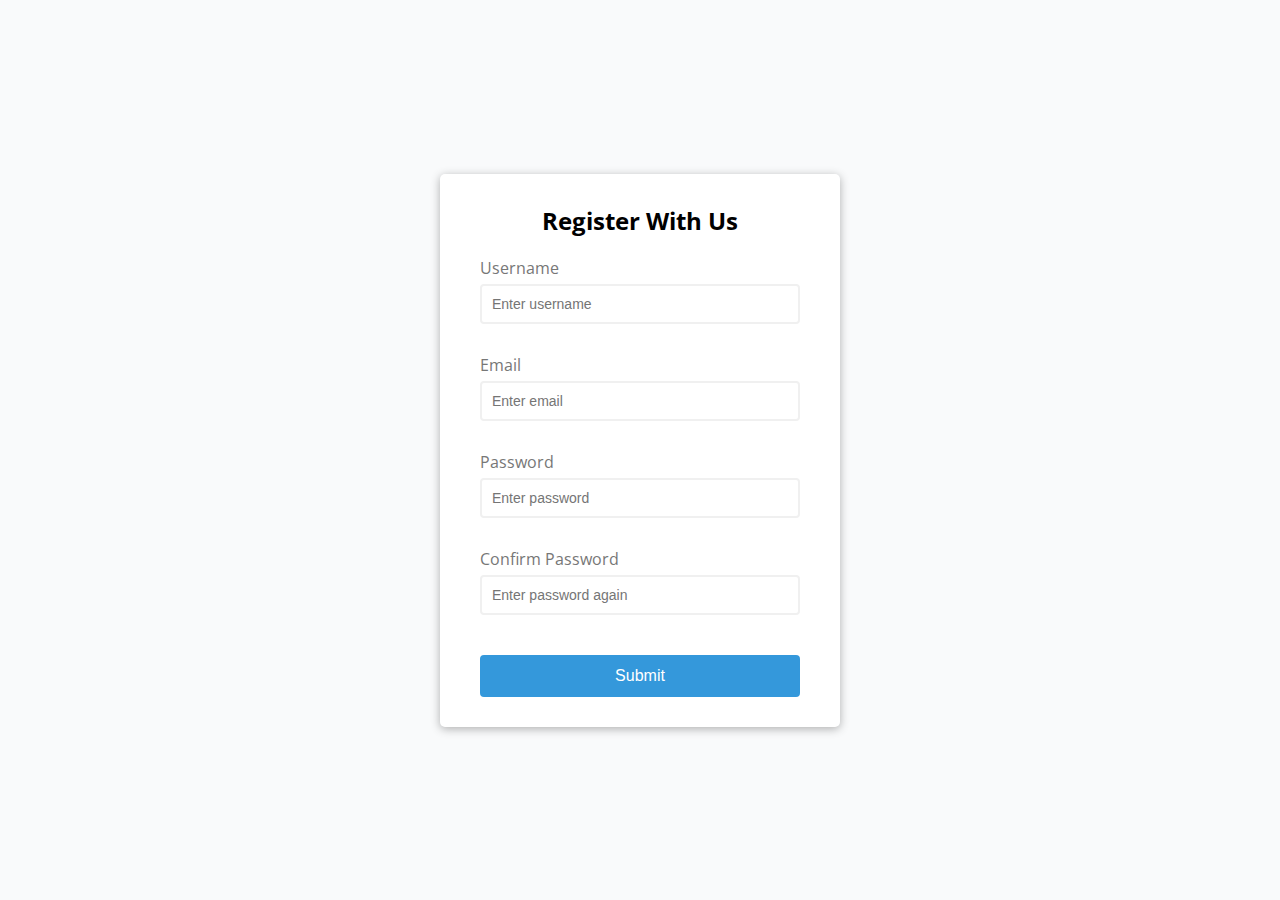
<file: 01-表单验证/Form Validator/index.html>
<!DOCTYPE html>
<html lang="en">
  <head>
    <meta charset="UTF-8" />
    <meta name="viewport" content="width=device-width, initial-scale=1.0" />
    <meta http-equiv="X-UA-Compatible" content="ie=edge" />
    <link rel="stylesheet" href="style.css" />
    <title>Form Validator</title>
  </head>
  <body>
    <div class="container">
      <form id="form" class="form">
        <h2>Register With Us</h2>
        <div class="form-control">
          <label for="username">Username</label>
          <input type="text" id="username" placeholder="Enter username" />
          <small>Error message</small>
        </div>
        <div class="form-control">
          <label for="email">Email</label>
          <input type="text" id="email" placeholder="Enter email" />
          <small>Error message</small>
        </div>
        <div class="form-control">
          <label for="password">Password</label>
          <input type="password" id="password" placeholder="Enter password" />
          <small>Error message</small>
        </div>
        <div class="form-control">
          <label for="password2">Confirm Password</label>
          <input
            type="password"
            id="password2"
            placeholder="Enter password again"
          />
          <small>Error message</small>
        </div>
        <button type="submit">Submit</button>
      </form>
    </div>

    <script src="script.js"></script>
  </body>
</html>
</file>
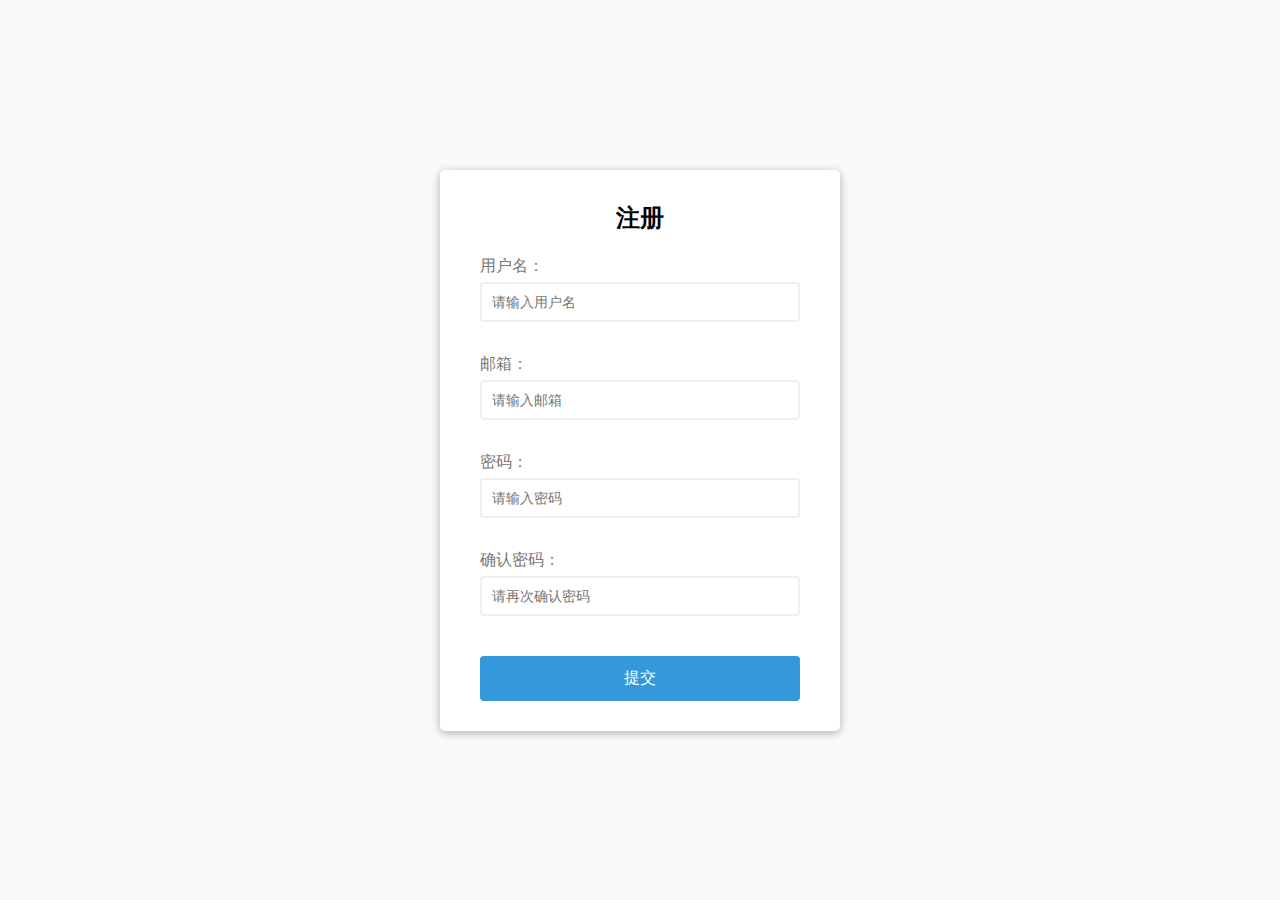
<file: 01-表单验证/me/index.html>
<!DOCTYPE html>
<html>
	<head>
		<meta charset="utf-8" />
		<meta name="viewport" content="width=device-width, initial-scale=1">
		<title></title>
		<link rel="stylesheet" type="text/css" href="./style.css" />

	</head>
	<body>
		<div class="container">
			<form id="form" class="form">
				<h2>注册</h2>
				<div class="form-control">
					<label for="username">用户名：</label>
					<input type="text" data-fieldname="用户名" id="username" placeholder="请输入用户名" />
					<small>Error message</small>
				</div>
				<div class="form-control">
					<label for="email">邮箱：</label>
					<input type="text" data-fieldname="邮箱" id="email" placeholder="请输入邮箱" />
					<small>Error message</small>
				</div>
				<div class="form-control">
					<label for="password">密码：</label>
					<input type="password" data-fieldname="密码" id="password" placeholder="请输入密码" />
					<small>Error message</small>
				</div>
				<div class="form-control">
					<label for="password2">确认密码：</label>
					<input type="password" data-fieldname="密码" id="password2" placeholder="请再次确认密码" />
					<small>Error message</small>
				</div>
				<button type="submit">提交</button>
			</form>

		</div>


		<script src="./script.js" type="text/javascript" charset="utf-8"></script>
	</body>
</html>
</file>
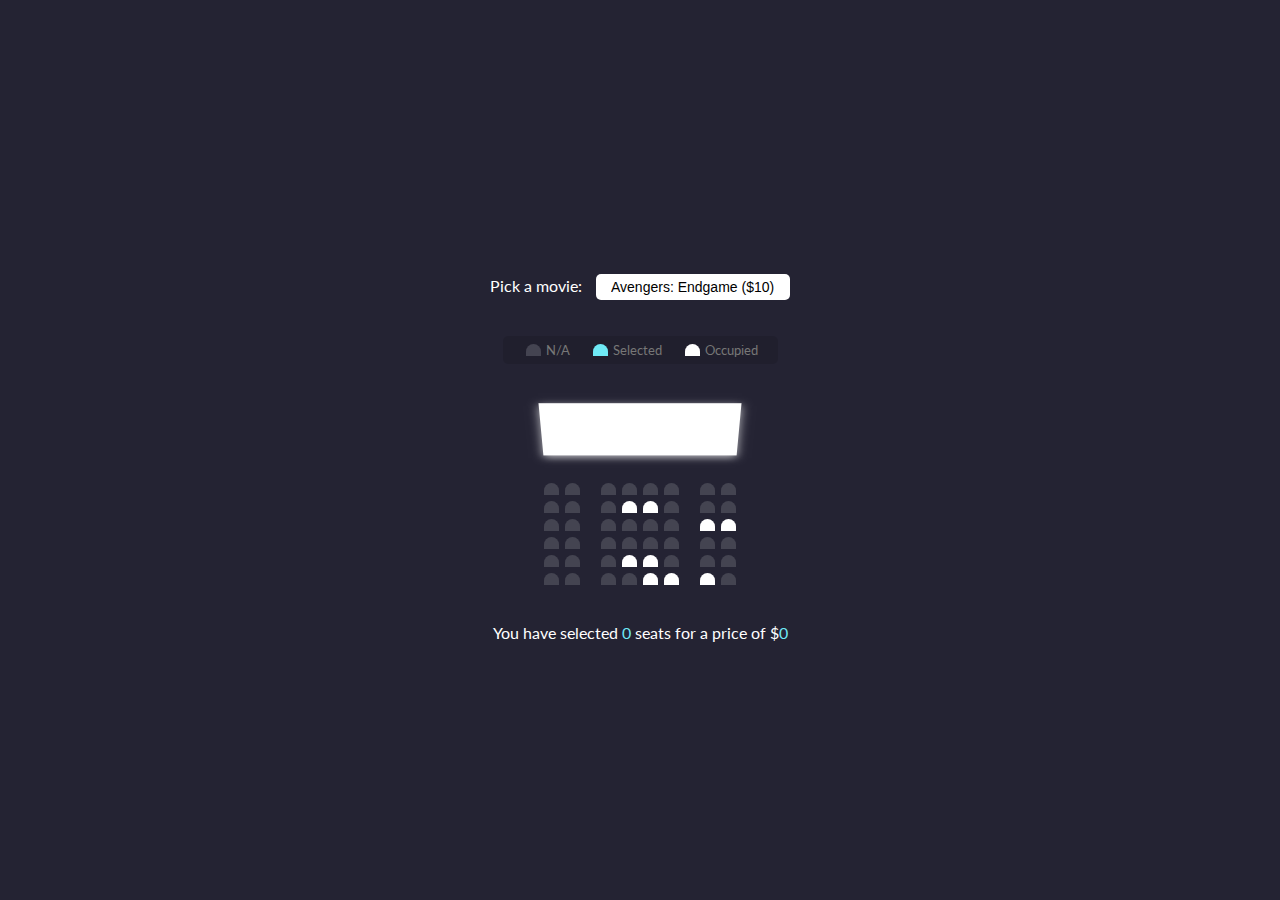
<file: 02-影院订票/me/index.html>
<!DOCTYPE html>
<html lang="en">
  <head>
    <meta charset="UTF-8" />
    <meta name="viewport" content="width=device-width, initial-scale=1.0" />
    <meta http-equiv="X-UA-Compatible" content="ie=edge" />
    <link rel="stylesheet" href="style.css" />
    <title>Movie Seat Booking</title>
  </head>
  <body>
    <div class="movie-container">
      <label>Pick a movie:</label>
      <select id="movie">
        <option value="10">Avengers: Endgame ($10)</option>
        <option value="12">Joker ($12)</option>
        <option value="8">Toy Story 4 ($8)</option>
        <option value="9">The Lion King ($9)</option>
      </select>
    </div>

    <ul class="showcase">
      <li>
        <div class="seat"></div>
        <small>N/A</small>
      </li>
      <li>
        <div class="seat selected"></div>
        <small>Selected</small>
      </li>
      <li>
        <div class="seat occupied"></div>
        <small>Occupied</small>
      </li>
    </ul>

    <div class="container">
      <div class="screen"></div>

      <div class="row">
        <div class="seat"></div>
        <div class="seat"></div>
        <div class="seat"></div>
        <div class="seat"></div>
        <div class="seat"></div>
        <div class="seat"></div>
        <div class="seat"></div>
        <div class="seat"></div>
      </div>
      <div class="row">
        <div class="seat"></div>
        <div class="seat"></div>
        <div class="seat"></div>
        <div class="seat occupied"></div>
        <div class="seat occupied"></div>
        <div class="seat"></div>
        <div class="seat"></div>
        <div class="seat"></div>
      </div>
      <div class="row">
        <div class="seat"></div>
        <div class="seat"></div>
        <div class="seat"></div>
        <div class="seat"></div>
        <div class="seat"></div>
        <div class="seat"></div>
        <div class="seat occupied"></div>
        <div class="seat occupied"></div>
      </div>
      <div class="row">
        <div class="seat"></div>
        <div class="seat"></div>
        <div class="seat"></div>
        <div class="seat"></div>
        <div class="seat"></div>
        <div class="seat"></div>
        <div class="seat"></div>
        <div class="seat"></div>
      </div>
      <div class="row">
        <div class="seat"></div>
        <div class="seat"></div>
        <div class="seat"></div>
        <div class="seat occupied"></div>
        <div class="seat occupied"></div>
        <div class="seat"></div>
        <div class="seat"></div>
        <div class="seat"></div>
      </div>
      <div class="row">
        <div class="seat"></div>
        <div class="seat"></div>
        <div class="seat"></div>
        <div class="seat"></div>
        <div class="seat occupied"></div>
        <div class="seat occupied"></div>
        <div class="seat occupied"></div>
        <div class="seat"></div>
      </div>
    </div>

    <p class="text">
      You have selected <span id="count">0</span> seats for a price of $<span
        id="total"
        >0</span
      >
    </p>

    <script src="script.js"></script>
  </body>
</html>
</file>
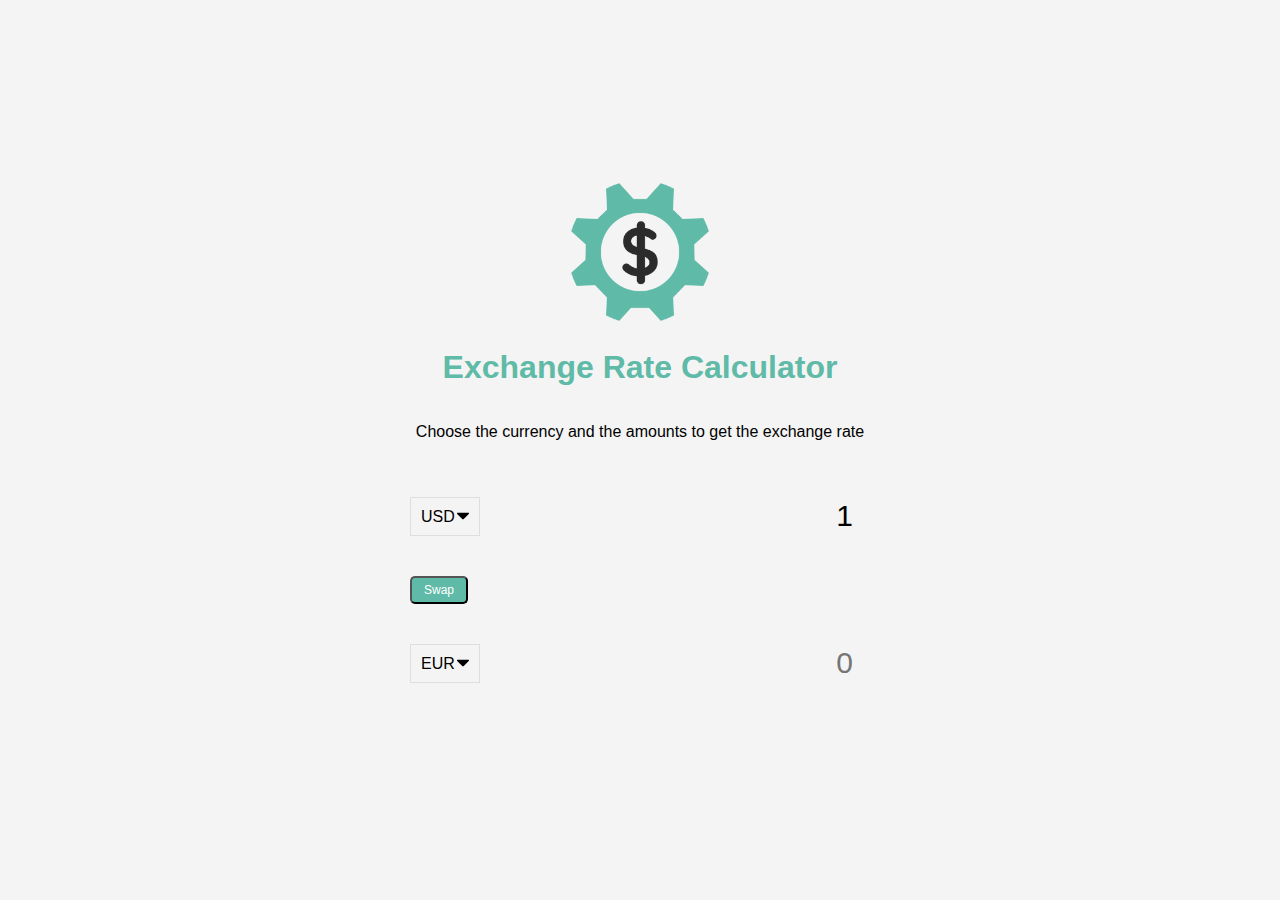
<file: 04-汇率转换/exchange-rate/index.html>
<!DOCTYPE html>
<html lang="en">
  <head>
    <meta charset="UTF-8" />
    <meta name="viewport" content="width=device-width, initial-scale=1.0" />
    <meta http-equiv="X-UA-Compatible" content="ie=edge" />
    <title>Exchange Rate Calculator</title>
    <link rel="stylesheet" href="style.css" />
  </head>
  <body>
    <img src="img/money.png" alt="" class="money-img" />
    <h1>Exchange Rate Calculator</h1>
    <p>Choose the currency and the amounts to get the exchange rate</p>

    <div class="container">
      <div class="currency">
        <select id="currency-one">
          <option value="AED">AED</option>
          <option value="ARS">ARS</option>
          <option value="AUD">AUD</option>
          <option value="BGN">BGN</option>
          <option value="BRL">BRL</option>
          <option value="BSD">BSD</option>
          <option value="CAD">CAD</option>
          <option value="CHF">CHF</option>
          <option value="CLP">CLP</option>
          <option value="CNY">CNY</option>
          <option value="COP">COP</option>
          <option value="CZK">CZK</option>
          <option value="DKK">DKK</option>
          <option value="DOP">DOP</option>
          <option value="EGP">EGP</option>
          <option value="EUR">EUR</option>
          <option value="FJD">FJD</option>
          <option value="GBP">GBP</option>
          <option value="GTQ">GTQ</option>
          <option value="HKD">HKD</option>
          <option value="HRK">HRK</option>
          <option value="HUF">HUF</option>
          <option value="IDR">IDR</option>
          <option value="ILS">ILS</option>
          <option value="INR">INR</option>
          <option value="ISK">ISK</option>
          <option value="JPY">JPY</option>
          <option value="KRW">KRW</option>
          <option value="KZT">KZT</option>
          <option value="MXN">MXN</option>
          <option value="MYR">MYR</option>
          <option value="NOK">NOK</option>
          <option value="NZD">NZD</option>
          <option value="PAB">PAB</option>
          <option value="PEN">PEN</option>
          <option value="PHP">PHP</option>
          <option value="PKR">PKR</option>
          <option value="PLN">PLN</option>
          <option value="PYG">PYG</option>
          <option value="RON">RON</option>
          <option value="RUB">RUB</option>
          <option value="SAR">SAR</option>
          <option value="SEK">SEK</option>
          <option value="SGD">SGD</option>
          <option value="THB">THB</option>
          <option value="TRY">TRY</option>
          <option value="TWD">TWD</option>
          <option value="UAH">UAH</option>
          <option value="USD" selected>USD</option>
          <option value="UYU">UYU</option>
          <option value="VND">VND</option>
          <option value="ZAR">ZAR</option>
        </select>
        <input type="number" id="amount-one" placeholder="0" value="1" />
      </div>

      <div class="swap-rate-container">
        <button class="btn" id="swap">
          Swap
        </button>
        <div class="rate" id="rate"></div>
      </div>

      <div class="currency">
        <select id="currency-two">
          <option value="AED">AED</option>
          <option value="ARS">ARS</option>
          <option value="AUD">AUD</option>
          <option value="BGN">BGN</option>
          <option value="BRL">BRL</option>
          <option value="BSD">BSD</option>
          <option value="CAD">CAD</option>
          <option value="CHF">CHF</option>
          <option value="CLP">CLP</option>
          <option value="CNY">CNY</option>
          <option value="COP">COP</option>
          <option value="CZK">CZK</option>
          <option value="DKK">DKK</option>
          <option value="DOP">DOP</option>
          <option value="EGP">EGP</option>
          <option value="EUR" selected>EUR</option>
          <option value="FJD">FJD</option>
          <option value="GBP">GBP</option>
          <option value="GTQ">GTQ</option>
          <option value="HKD">HKD</option>
          <option value="HRK">HRK</option>
          <option value="HUF">HUF</option>
          <option value="IDR">IDR</option>
          <option value="ILS">ILS</option>
          <option value="INR">INR</option>
          <option value="ISK">ISK</option>
          <option value="JPY">JPY</option>
          <option value="KRW">KRW</option>
          <option value="KZT">KZT</option>
          <option value="MXN">MXN</option>
          <option value="MYR">MYR</option>
          <option value="NOK">NOK</option>
          <option value="NZD">NZD</option>
          <option value="PAB">PAB</option>
          <option value="PEN">PEN</option>
          <option value="PHP">PHP</option>
          <option value="PKR">PKR</option>
          <option value="PLN">PLN</option>
          <option value="PYG">PYG</option>
          <option value="RON">RON</option>
          <option value="RUB">RUB</option>
          <option value="SAR">SAR</option>
          <option value="SEK">SEK</option>
          <option value="SGD">SGD</option>
          <option value="THB">THB</option>
          <option value="TRY">TRY</option>
          <option value="TWD">TWD</option>
          <option value="UAH">UAH</option>
          <option value="USD">USD</option>
          <option value="UYU">UYU</option>
          <option value="VND">VND</option>
          <option value="ZAR">ZAR</option>
        </select>
        <input type="number" id="amount-two" placeholder="0" />
      </div>
    </div>

    <script src="script.js"></script>
  </body>
</html>
</file>
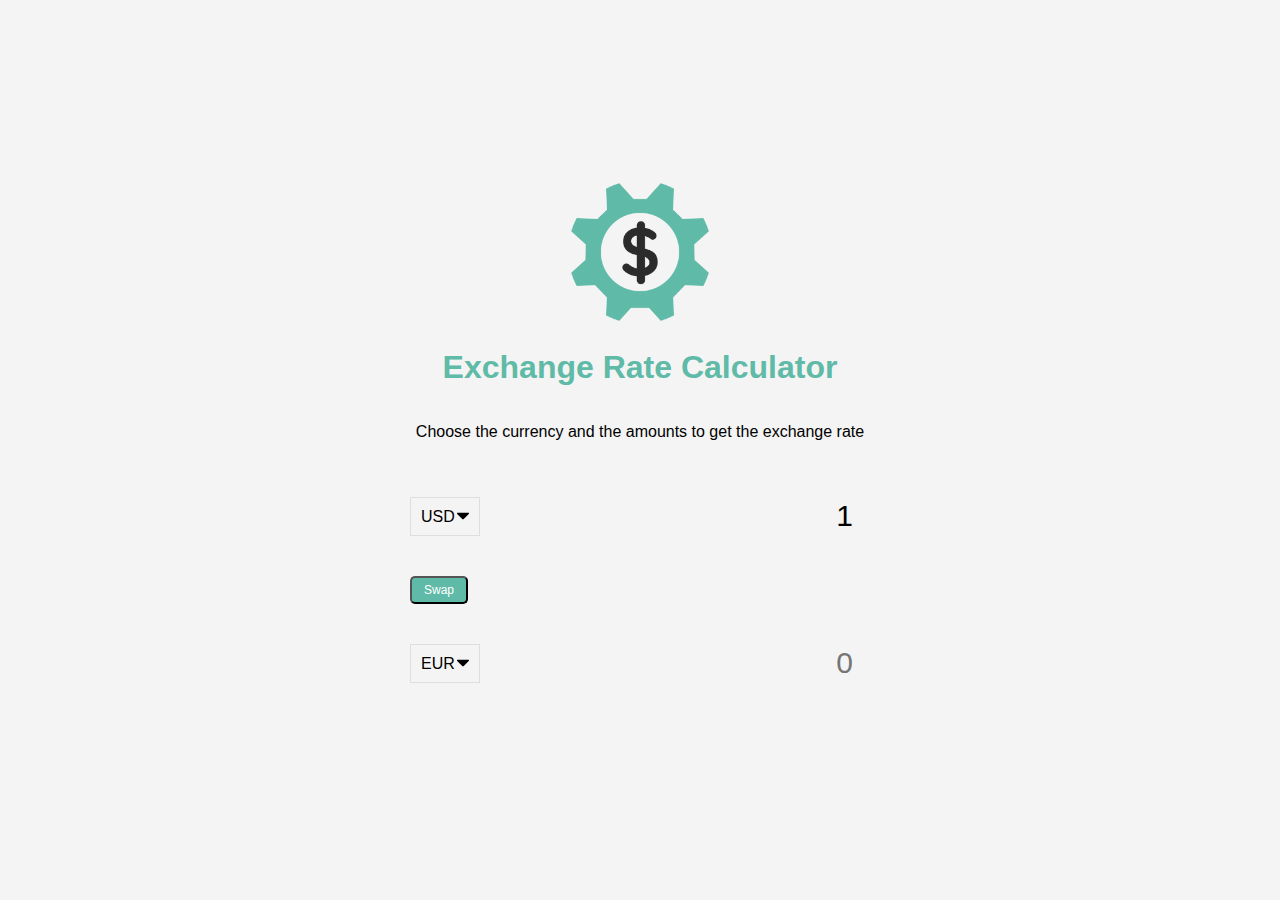
<file: 04-汇率转换/me/index.html>
<!DOCTYPE html>
<html lang="en">
  <head>
    <meta charset="UTF-8" />
    <meta name="viewport" content="width=device-width, initial-scale=1.0" />
    <meta http-equiv="X-UA-Compatible" content="ie=edge" />
    <title>Exchange Rate Calculator</title>
    <link rel="stylesheet" href="style.css" />
  </head>
  <body>
    <img src="img/money.png" alt="" class="money-img" />
    <h1>Exchange Rate Calculator</h1>
    <p>Choose the currency and the amounts to get the exchange rate</p>

    <div class="container">
      <div class="currency">
        <select id="currency-one">
          <option value="AED">AED</option>
          <option value="ARS">ARS</option>
          <option value="AUD">AUD</option>
          <option value="BGN">BGN</option>
          <option value="BRL">BRL</option>
          <option value="BSD">BSD</option>
          <option value="CAD">CAD</option>
          <option value="CHF">CHF</option>
          <option value="CLP">CLP</option>
          <option value="CNY">CNY</option>
          <option value="COP">COP</option>
          <option value="CZK">CZK</option>
          <option value="DKK">DKK</option>
          <option value="DOP">DOP</option>
          <option value="EGP">EGP</option>
          <option value="EUR">EUR</option>
          <option value="FJD">FJD</option>
          <option value="GBP">GBP</option>
          <option value="GTQ">GTQ</option>
          <option value="HKD">HKD</option>
          <option value="HRK">HRK</option>
          <option value="HUF">HUF</option>
          <option value="IDR">IDR</option>
          <option value="ILS">ILS</option>
          <option value="INR">INR</option>
          <option value="ISK">ISK</option>
          <option value="JPY">JPY</option>
          <option value="KRW">KRW</option>
          <option value="KZT">KZT</option>
          <option value="MXN">MXN</option>
          <option value="MYR">MYR</option>
          <option value="NOK">NOK</option>
          <option value="NZD">NZD</option>
          <option value="PAB">PAB</option>
          <option value="PEN">PEN</option>
          <option value="PHP">PHP</option>
          <option value="PKR">PKR</option>
          <option value="PLN">PLN</option>
          <option value="PYG">PYG</option>
          <option value="RON">RON</option>
          <option value="RUB">RUB</option>
          <option value="SAR">SAR</option>
          <option value="SEK">SEK</option>
          <option value="SGD">SGD</option>
          <option value="THB">THB</option>
          <option value="TRY">TRY</option>
          <option value="TWD">TWD</option>
          <option value="UAH">UAH</option>
          <option value="USD" selected>USD</option>
          <option value="UYU">UYU</option>
          <option value="VND">VND</option>
          <option value="ZAR">ZAR</option>
        </select>
        <input type="number" id="amount-one" placeholder="0" value="1" />
      </div>

      <div class="swap-rate-container">
        <button class="btn" id="swap">
          Swap
        </button>
        <div class="rate" id="rate"></div>
      </div>

      <div class="currency">
        <select id="currency-two">
          <option value="AED">AED</option>
          <option value="ARS">ARS</option>
          <option value="AUD">AUD</option>
          <option value="BGN">BGN</option>
          <option value="BRL">BRL</option>
          <option value="BSD">BSD</option>
          <option value="CAD">CAD</option>
          <option value="CHF">CHF</option>
          <option value="CLP">CLP</option>
          <option value="CNY">CNY</option>
          <option value="COP">COP</option>
          <option value="CZK">CZK</option>
          <option value="DKK">DKK</option>
          <option value="DOP">DOP</option>
          <option value="EGP">EGP</option>
          <option value="EUR" selected>EUR</option>
          <option value="FJD">FJD</option>
          <option value="GBP">GBP</option>
          <option value="GTQ">GTQ</option>
          <option value="HKD">HKD</option>
          <option value="HRK">HRK</option>
          <option value="HUF">HUF</option>
          <option value="IDR">IDR</option>
          <option value="ILS">ILS</option>
          <option value="INR">INR</option>
          <option value="ISK">ISK</option>
          <option value="JPY">JPY</option>
          <option value="KRW">KRW</option>
          <option value="KZT">KZT</option>
          <option value="MXN">MXN</option>
          <option value="MYR">MYR</option>
          <option value="NOK">NOK</option>
          <option value="NZD">NZD</option>
          <option value="PAB">PAB</option>
          <option value="PEN">PEN</option>
          <option value="PHP">PHP</option>
          <option value="PKR">PKR</option>
          <option value="PLN">PLN</option>
          <option value="PYG">PYG</option>
          <option value="RON">RON</option>
          <option value="RUB">RUB</option>
          <option value="SAR">SAR</option>
          <option value="SEK">SEK</option>
          <option value="SGD">SGD</option>
          <option value="THB">THB</option>
          <option value="TRY">TRY</option>
          <option value="TWD">TWD</option>
          <option value="UAH">UAH</option>
          <option value="USD">USD</option>
          <option value="UYU">UYU</option>
          <option value="VND">VND</option>
          <option value="ZAR">ZAR</option>
        </select>
        <input type="number" id="amount-two" placeholder="0" />
      </div>
    </div>
	
    <script src="script.js"></script>
  </body>
</html>
</file>
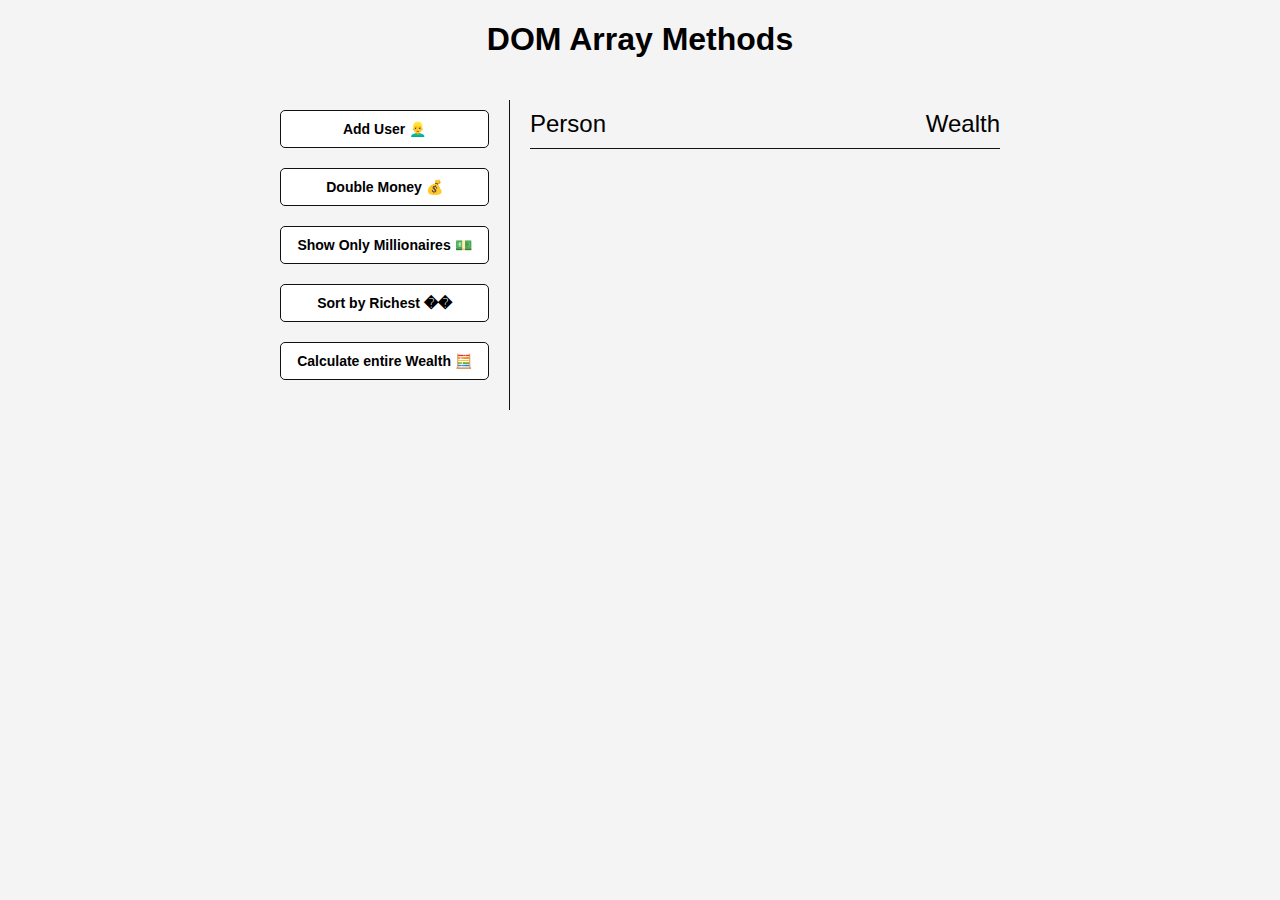
<file: 05-DOM数组方法/DOM Array Methods Project/index.html>
<!DOCTYPE html>
<html lang="en">
  <head>
    <meta charset="UTF-8" />
    <meta name="viewport" content="width=device-width, initial-scale=1.0" />
    <meta http-equiv="X-UA-Compatible" content="ie=edge" />
    <link rel="stylesheet" href="style.css" />
    <title>DOM Array Methods</title>
  </head>
  <body>
    <h1>DOM Array Methods</h1>

    <div class="container">
      <aside>
        <button id="add-user">Add User 👱‍♂</button>
        <button id="double">Double Money 💰</button>
        <button id="show-millionaires">Show Only Millionaires 💵</button>
        <button id="sort">Sort by Richest ��</button>
        <button id="calculate-wealth">Calculate entire Wealth 🧮</button>
      </aside>

      <main id="main">
        <h2><strong>Person</strong> Wealth</h2>
      </main>
    </div>

    <script src="script.js"></script>
  </body>
</html>
</file>
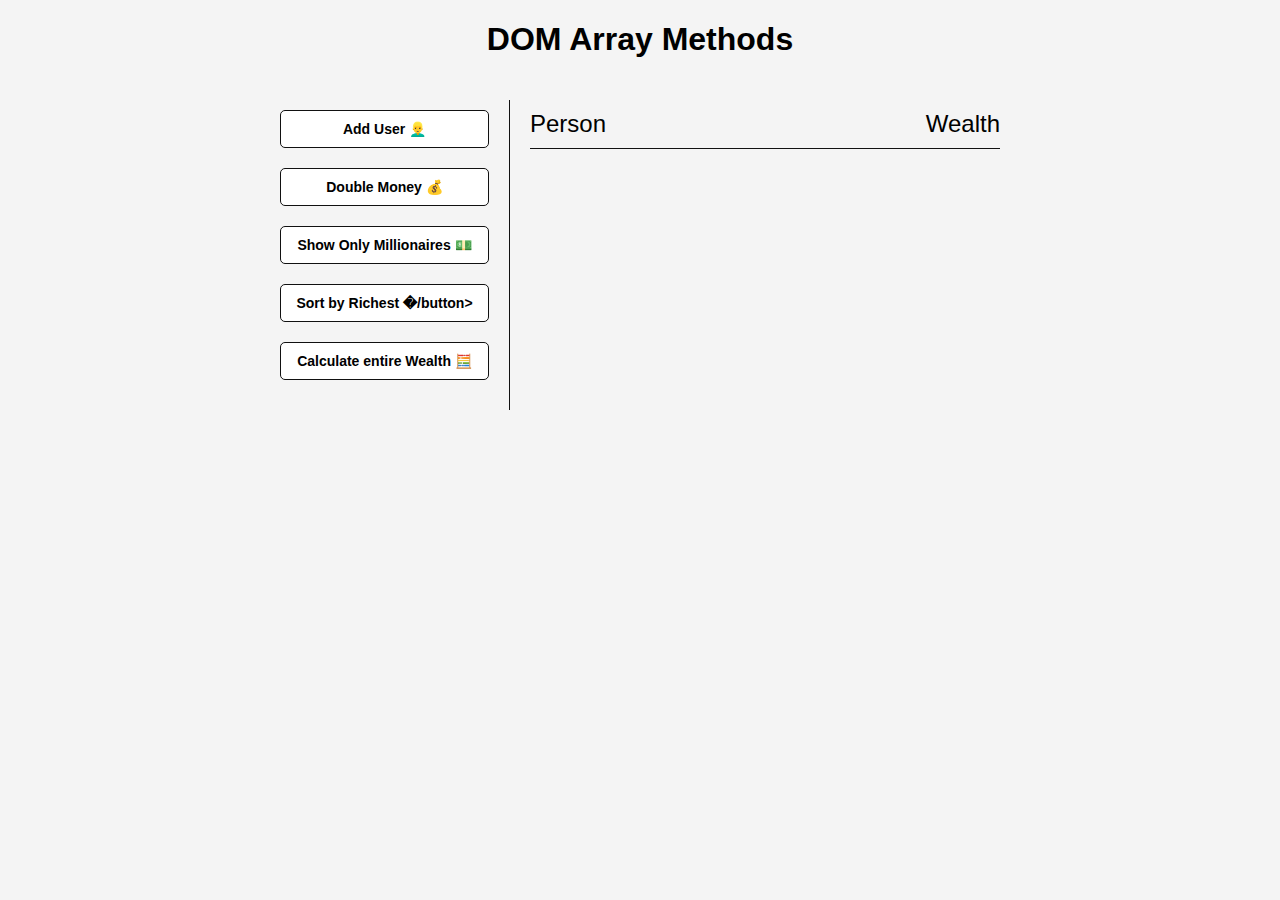
<file: 05-DOM数组方法/me/index.html>
<!DOCTYPE html>
<html lang="en">
  <head>
    <meta charset="UTF-8" />
    <meta name="viewport" content="width=device-width, initial-scale=1.0" />
    <meta http-equiv="X-UA-Compatible" content="ie=edge" />
    <link rel="stylesheet" href="style.css" />
    <title>DOM Array Methods</title>
  </head>
  <body>
    <h1>DOM Array Methods</h1>

    <div class="container">
      <aside>
        <button id="add-user">Add User 👱‍♂</button>
        <button id="double">Double Money 💰</button>
        <button id="show-millionaires">Show Only Millionaires 💵</button>
        <button id="sort">Sort by Richest �/button>
        <button id="calculate-wealth">Calculate entire Wealth 🧮</button>
      </aside>

      <main id="main">
        <h2><strong>Person</strong> Wealth</h2>
      </main>
    </div>

    <script src="script.js"></script>
  </body>
</html>
</file>
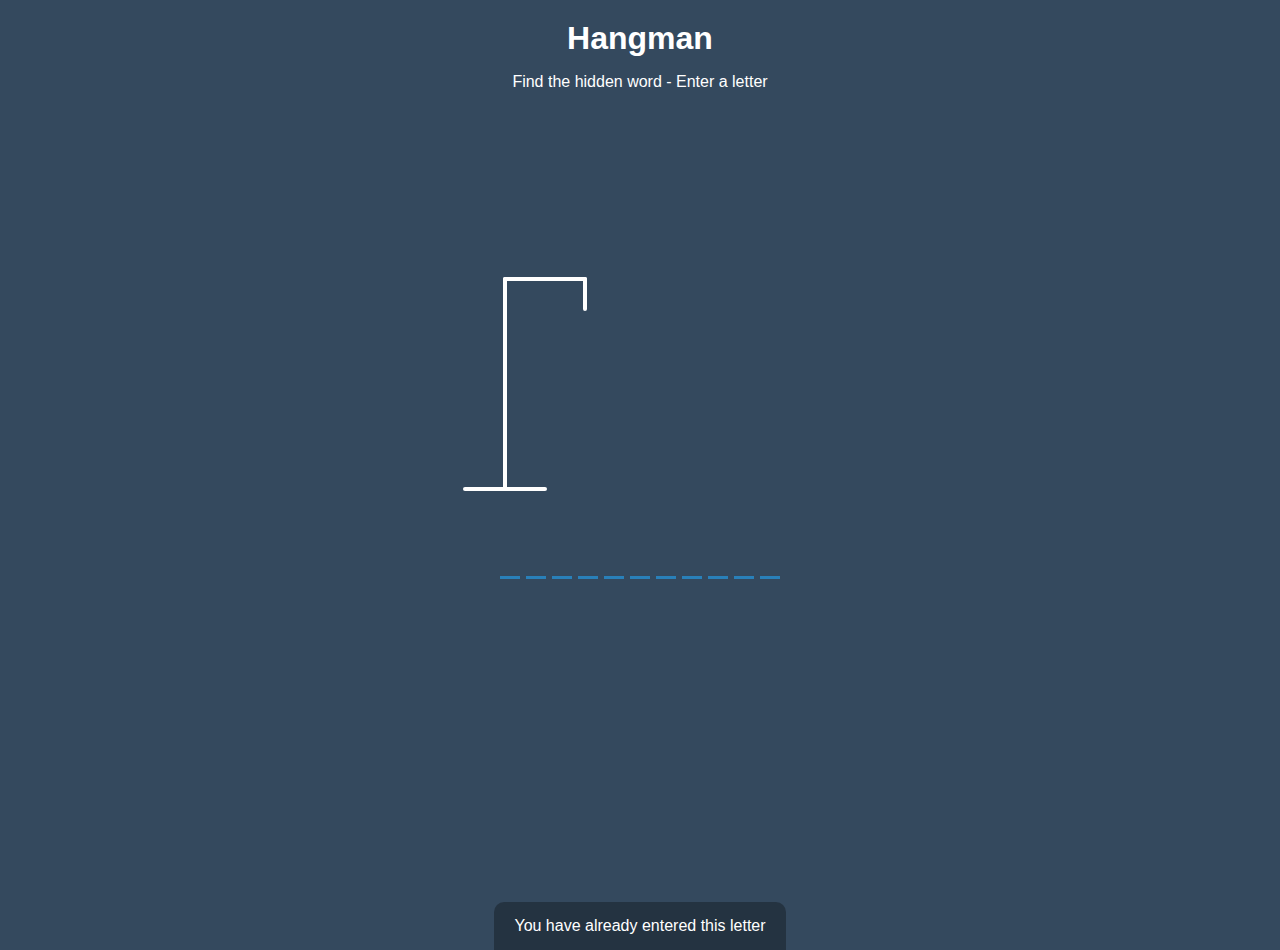
<file: 07-猜单词/Hangman Game/index.html>
<!DOCTYPE html>
<html lang="en">
  <head>
    <meta charset="UTF-8" />
    <meta name="viewport" content="width=device-width, initial-scale=1.0" />
    <meta http-equiv="X-UA-Compatible" content="ie=edge" />
    <link rel="stylesheet" href="style.css" />
    <title>Hangman</title>
  </head>
  <body>
    <h1>Hangman</h1>
    <p>Find the hidden word - Enter a letter</p>
    <div class="game-container">
      <svg height="250" width="200" class="figure-container">
        <!-- Rod -->
        <line x1="60" y1="20" x2="140" y2="20" />
        <line x1="140" y1="20" x2="140" y2="50" />
        <line x1="60" y1="20" x2="60" y2="230" />
        <line x1="20" y1="230" x2="100" y2="230" />

        <!-- Head -->
        <circle cx="140" cy="70" r="20" class="figure-part" />
        <!-- Body -->
        <line x1="140" y1="90" x2="140" y2="150" class="figure-part" />
        <!-- Arms -->
        <line x1="140" y1="120" x2="120" y2="100" class="figure-part" />
        <line x1="140" y1="120" x2="160" y2="100" class="figure-part" />
        <!-- Legs -->
        <line x1="140" y1="150" x2="120" y2="180" class="figure-part" />
        <line x1="140" y1="150" x2="160" y2="180" class="figure-part" />
      </svg>

      <div class="wrong-letters-container">
        <div id="wrong-letters"></div>
      </div>

      <div class="word" id="word"></div>
    </div>

    <!-- Container for final message -->
    <div class="popup-container" id="popup-container">
      <div class="popup">
        <h2 id="final-message"></h2>
        <h3 id="final-message-reveal-word"></h3>
        <button id="play-button">Play Again</button>
      </div>
    </div>

    <!-- Notification -->
    <div class="notification-container" id="notification-container">
      <p>You have already entered this letter</p>
    </div>

    <script src="script.js"></script>
  </body>
</html>
</file>
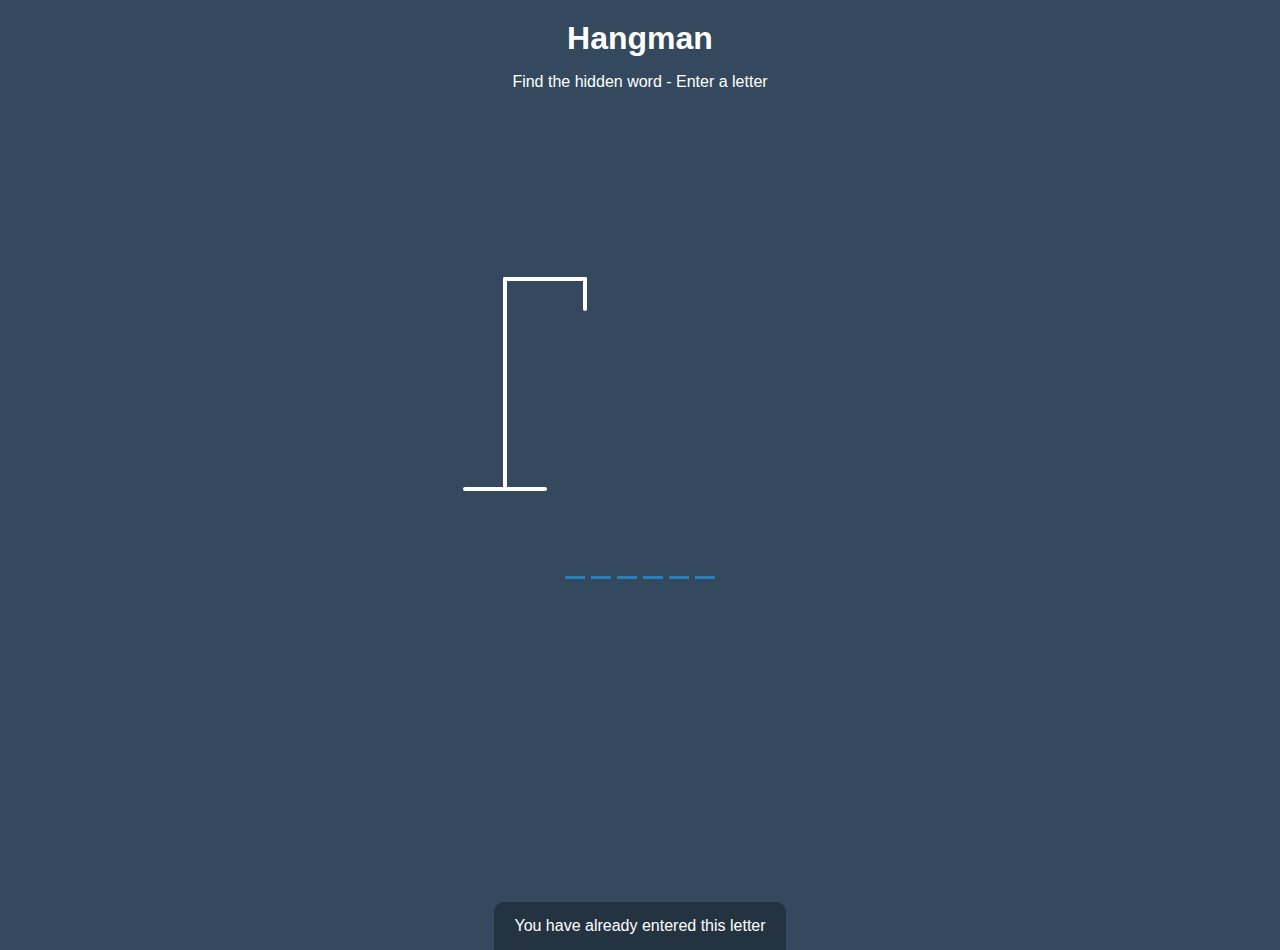
<file: 07-猜单词/me/index.html>
<!DOCTYPE html>
<html lang="en">
  <head>
    <meta charset="utf-8" />
    <meta name="viewport" content="width=device-width, initial-scale=1">
    <!-- <meta http-equiv="X-UA-Compatible" content="ie=edge" /> -->
    <link rel="stylesheet" href="style.css" />
    <title>Hangman</title>
  </head>
  <body>
    <h1>Hangman</h1>
    <p>Find the hidden word - Enter a letter</p>
    <div class="game-container">
      <svg height="250" width="200" class="figure-container">
        <!-- Rod -->
        <line x1="60" y1="20" x2="140" y2="20" />
        <line x1="140" y1="20" x2="140" y2="50" />
        <line x1="60" y1="20" x2="60" y2="230" />
        <line x1="20" y1="230" x2="100" y2="230" />

        <!-- Head -->
        <circle cx="140" cy="70" r="20" class="figure-part" />
        <!-- Body -->
        <line x1="140" y1="90" x2="140" y2="150" class="figure-part" />
        <!-- Arms -->
        <line x1="140" y1="120" x2="120" y2="100" class="figure-part" />
        <line x1="140" y1="120" x2="160" y2="100" class="figure-part" />
        <!-- Legs -->
        <line x1="140" y1="150" x2="120" y2="180" class="figure-part" />
        <line x1="140" y1="150" x2="160" y2="180" class="figure-part" />
      </svg>

      <div class="wrong-letters-container">
        <div id="wrong-letters"></div>
      </div>

      <div class="word" id="word"></div>
    </div>

    <!-- Container for final message -->
    <div class="popup-container" id="popup-container">
      <div class="popup">
        <h2 id="final-message"></h2>
        <h3 id="final-message-reveal-word"></h3>
        <button id="play-button">Play Again</button>
      </div>
    </div>

    <!-- Notification -->
    <div class="notification-container" id="notification-container">
      <p>You have already entered this letter</p>
    </div>

    <script src="script.js" type="text/javascript" charset="UTF-8"></script>
  </body>
</html>
</file>
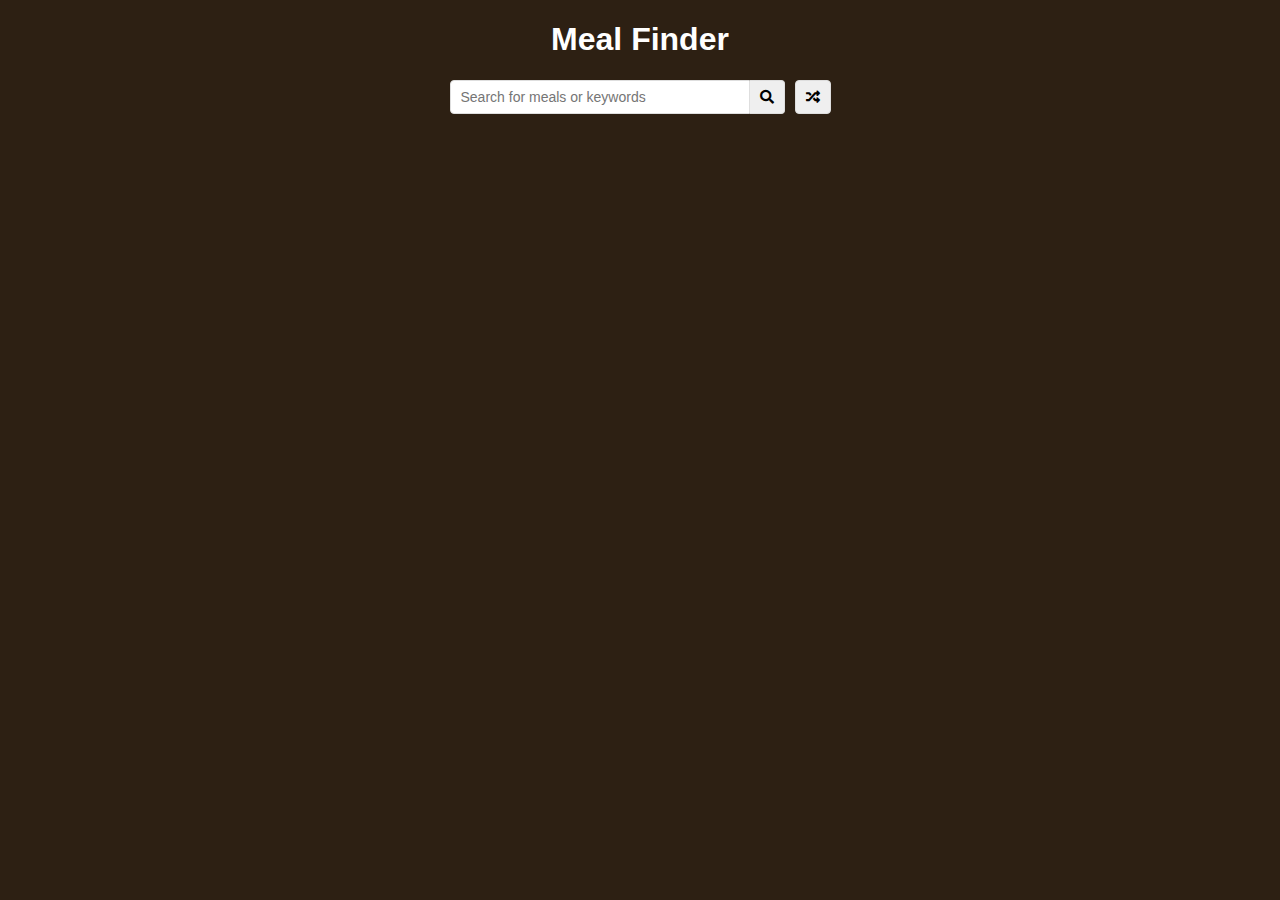
<file: 08-用餐信息/me/index.html>
<!DOCTYPE html>
<html lang="en">
  <head>
    <meta charset="UTF-8" />
    <meta name="viewport" content="width=device-width, initial-scale=1.0" />
    <meta http-equiv="X-UA-Compatible" content="ie=edge" />
    <link
      rel="stylesheet"
      href="https://cdnjs.cloudflare.com/ajax/libs/font-awesome/5.10.2/css/all.min.css"
    />
    <link rel="stylesheet" href="style.css" />
    <title>Meal Finder</title>
  </head>
  <body>
    <div class="container">
      <h1>Meal Finder</h1>
      <div class="flex">
        <form class="flex" id="submit">
          <input
            type="text"
            id="search"
            placeholder="Search for meals or keywords"
          />
          <button class="search-btn" type="submit">
            <i class="fas fa-search"></i>
          </button>
        </form>
        <button class="random-btn" id="random">
          <i class="fas fa-random"></i>
        </button>
      </div>

      <div id="result-heading"></div>
      <div id="meals" class="meals"></div>
      <div id="single-meal"></div>
    </div>

    <script src="script.js"></script>
  </body>
</html>
</file>
<file: 01-表单验证/Form Validator/style.css>
@import url('https://fonts.googleapis.com/css?family=Open+Sans&display=swap');

:root {
  --success-color: #2ecc71;
  --error-color: #e74c3c;
}

* {
  box-sizing: border-box;
}

body {
  background-color: #f9fafb;
  font-family: 'Open Sans', sans-serif;
  display: flex;
  align-items: center;
  justify-content: center;
  min-height: 100vh;
  margin: 0;
}

.container {
  background-color: #fff;
  border-radius: 5px;
  box-shadow: 0 2px 10px rgba(0, 0, 0, 0.3);
  width: 400px;
}

h2 {
  text-align: center;
  margin: 0 0 20px;
}

.form {
  padding: 30px 40px;
}

.form-control {
  margin-bottom: 10px;
  padding-bottom: 20px;
  position: relative;
}

.form-control label {
  color: #777;
  display: block;
  margin-bottom: 5px;
}

.form-control input {
  border: 2px solid #f0f0f0;
  border-radius: 4px;
  display: block;
  width: 100%;
  padding: 10px;
  font-size: 14px;
}

.form-control input:focus {
  outline: 0;
  border-color: #777;
}

.form-control.success input {
  border-color: var(--success-color);
}

.form-control.error input {
  border-color: var(--error-color);
}

.form-control small {
  color: var(--error-color);
  position: absolute;
  bottom: 0;
  left: 0;
  visibility: hidden;
}

.form-control.error small {
  visibility: visible;
}

.form button {
  cursor: pointer;
  background-color: #3498db;
  border: 2px solid #3498db;
  border-radius: 4px;
  color: #fff;
  display: block;
  font-size: 16px;
  padding: 10px;
  margin-top: 20px;
  width: 100%;
}
</file>
<file: 01-表单验证/me/style.css>
@import url('https://fonts.googleapis.com/css?family=Open+Sans&display=swap');


:root {
  --success-color: #2ecc71;
  --error-color: #e74c3c;
}
/* 
	带有前缀--的属性名，比如--example--name，表示的是带有值的自定义属性，其可以通过 var 函数在全文档范围内复用的
	border-color: var(--success-color);
*/

* {
  box-sizing: border-box;
}

body {
  background-color: #f9fafb;
  font-family: 'Open Sans', sans-serif;
  display: flex;
  align-items: center;
  justify-content: center;
  min-height: 100vh;
  margin: 0;
}

.container {
  background-color: #fff;
  border-radius: 5px;
  box-shadow: 0 2px 10px rgba(0, 0, 0, 0.3);
  width: 400px;
}

h2 {
  text-align: center;
  margin: 0 0 20px;
}

.form {
  padding: 30px 40px;
}

.form-control {
  margin-bottom: 10px;
  padding-bottom: 20px;
  position: relative;
}

.form-control label {
  color: #777;
  display: block;
  margin-bottom: 5px;
}

.form-control input {
  border: 2px solid #f0f0f0;
  border-radius: 4px;
  display: block;
  width: 100%;
  padding: 10px;
  font-size: 14px;
}

.form-control input:focus {
  outline: 0;
  border-color: #777;
}

.form-control.success input {
  border-color: var(--success-color);
}

.form-control.error input {
  border-color: var(--error-color);
}

.form-control small {
  color: var(--error-color);
  position: absolute;
  bottom: 0;
  left: 0;
  visibility: hidden;
}

.form-control.error small {
  visibility: visible;
}

.form button {
  cursor: pointer;
  background-color: #3498db;
  border: 2px solid #3498db;
  border-radius: 4px;
  color: #fff;
  display: block;
  font-size: 16px;
  padding: 10px;
  margin-top: 20px;
  width: 100%;
}
</file>
<file: 02-影院订票/me/style.css>
@import url('https://fonts.googleapis.com/css?family=Lato&display=swap');

* {
  box-sizing: border-box;
}

body {
  background-color: #242333;
  color: #fff;
  display: flex;
  flex-direction: column;
  align-items: center;
  justify-content: center;
  height: 100vh;
  font-family: 'Lato', sans-serif;
  margin: 0;
}

.movie-container {
  margin: 20px 0;
}

.movie-container select {
  background-color: #fff;
  border: 0;
  border-radius: 5px;
  font-size: 14px;
  margin-left: 10px;
  padding: 5px 15px 5px 15px;
  -moz-appearance: none;
  -webkit-appearance: none;
  appearance: none;
}

.container {
  perspective: 1000px;
  margin-bottom: 30px;
}

.seat {
  background-color: #444451;
  height: 12px;
  width: 15px;
  margin: 3px;
  border-top-left-radius: 10px;
  border-top-right-radius: 10px;
}

.seat.selected {
  background-color: #6feaf6;
}

.seat.occupied {
  background-color: #fff;
}

.seat:nth-of-type(2) {
  margin-right: 18px;
}

.seat:nth-last-of-type(2) {
  margin-left: 18px;
}

.seat:not(.occupied):hover {
  cursor: pointer;
  transform: scale(1.2);
}

.showcase .seat:not(.occupied):hover {
  cursor: default;
  transform: scale(1);
}

.showcase {
  background: rgba(0, 0, 0, 0.1);
  padding: 5px 10px;
  border-radius: 5px;
  color: #777;
  list-style-type: none;
  display: flex;
  justify-content: space-between;
}

.showcase li {
  display: flex;
  align-items: center;
  justify-content: center;
  margin: 0 10px;
}

.showcase li small {
  margin-left: 2px;
}

.row {
  display: flex;
}

.screen {
  background-color: #fff;
  height: 70px;
  width: 100%;
  margin: 15px 0;
  transform: rotateX(-45deg);
  box-shadow: 0 3px 10px rgba(255, 255, 255, 0.7);
}

p.text {
  margin: 5px 0;
}

p.text span {
  color: #6feaf6;
}
</file>
<file: 04-汇率转换/exchange-rate/style.css>
:root {
  --primary-color: #5fbaa7;
}

* {
  box-sizing: border-box;
}

body {
  background-color: #f4f4f4;
  font-family: Arial, Helvetica, sans-serif;
  display: flex;
  flex-direction: column;
  align-items: center;
  justify-content: center;
  height: 100vh;
  margin: 0;
  padding: 20px;
}

h1 {
  color: var(--primary-color);
}

p {
  text-align: center;
}

.btn {
  color: #fff;
  background: var(--primary-color);
  cursor: pointer;
  border-radius: 5px;
  font-size: 12px;
  padding: 5px 12px;
}

.money-img {
  width: 150px;
}

.currency {
  padding: 40px 0;
  display: flex;
  align-items: center;
  justify-content: space-between;
}

.currency select {
  padding: 10px 20px 10px 10px;
  -moz-appearance: none;
  -webkit-appearance: none;
  appearance: none;
  border: 1px solid #dedede;
  font-size: 16px;
  /*  You may not need these following lines. The arrow did not show for me on MacOS/Chrome so I added it. Just remove it if you would like  */
  background: transparent;
  background-image: url('data:image/svg+xml;charset=US-ASCII,%3Csvg%20xmlns%3D%22http%3A%2F%2Fwww.w3.org%2F2000%2Fsvg%22%20width%3D%22292.4%22%20height%3D%22292.4%22%3E%3Cpath%20fill%3D%22%20000002%22%20d%3D%22M287%2069.4a17.6%2017.6%200%200%200-13-5.4H18.4c-5%200-9.3%201.8-12.9%205.4A17.6%2017.6%200%200%200%200%2082.2c0%205%201.8%209.3%205.4%2012.9l128%20127.9c3.6%203.6%207.8%205.4%2012.8%205.4s9.2-1.8%2012.8-5.4L287%2095c3.5-3.5%205.4-7.8%205.4-12.8%200-5-1.9-9.2-5.5-12.8z%22%2F%3E%3C%2Fsvg%3E');
  background-position: right 10px top 50%, 0, 0;
  background-size: 12px auto, 100%;
  background-repeat: no-repeat;
}

.currency input {
  border: 0;
  background: transparent;
  font-size: 30px;
  text-align: right;
}

.swap-rate-container {
  display: flex;
  align-items: center;
  justify-content: space-between;
}

.rate {
  color: var(--primary-color);
  font-size: 14px;
  padding: 0 10px;
}

select:focus,
input:focus,
button:focus {
  outline: 0;
}

@media (max-width: 600px) {
  .currency input {
    width: 200px;
  }
}
</file>
<file: 04-汇率转换/me/style.css>
:root {
  --primary-color: #5fbaa7;
}

* {
  box-sizing: border-box;
}

body {
  background-color: #f4f4f4;
  font-family: Arial, Helvetica, sans-serif;
  display: flex;
  flex-direction: column;
  align-items: center;
  justify-content: center;
  height: 100vh;
  margin: 0;
  padding: 20px;
}

h1 {
  color: var(--primary-color);
}

p {
  text-align: center;
}

.btn {
  color: #fff;
  background: var(--primary-color);
  cursor: pointer;
  border-radius: 5px;
  font-size: 12px;
  padding: 5px 12px;
}

.money-img {
  width: 150px;
}

.currency {
  padding: 40px 0;
  display: flex;
  align-items: center;
  justify-content: space-between;
}

.currency select {
  padding: 10px 20px 10px 10px;
  -moz-appearance: none;
  -webkit-appearance: none;
  appearance: none;
  border: 1px solid #dedede;
  font-size: 16px;
  /*  You may not need these following lines. The arrow did not show for me on MacOS/Chrome so I added it. Just remove it if you would like  */
  background: transparent;
  background-image: url('data:image/svg+xml;charset=US-ASCII,%3Csvg%20xmlns%3D%22http%3A%2F%2Fwww.w3.org%2F2000%2Fsvg%22%20width%3D%22292.4%22%20height%3D%22292.4%22%3E%3Cpath%20fill%3D%22%20000002%22%20d%3D%22M287%2069.4a17.6%2017.6%200%200%200-13-5.4H18.4c-5%200-9.3%201.8-12.9%205.4A17.6%2017.6%200%200%200%200%2082.2c0%205%201.8%209.3%205.4%2012.9l128%20127.9c3.6%203.6%207.8%205.4%2012.8%205.4s9.2-1.8%2012.8-5.4L287%2095c3.5-3.5%205.4-7.8%205.4-12.8%200-5-1.9-9.2-5.5-12.8z%22%2F%3E%3C%2Fsvg%3E');
  background-position: right 10px top 50%, 0, 0;
  background-size: 12px auto, 100%;
  background-repeat: no-repeat;
}

.currency input {
  border: 0;
  background: transparent;
  font-size: 30px;
  text-align: right;
}

.swap-rate-container {
  display: flex;
  align-items: center;
  justify-content: space-between;
}

.rate {
  color: var(--primary-color);
  font-size: 14px;
  padding: 0 10px;
}

select:focus,
input:focus,
button:focus {
  outline: 0;
}

@media (max-width: 600px) {
  .currency input {
    width: 200px;
  }
}
</file>
<file: 05-DOM数组方法/DOM Array Methods Project/style.css>
* {
  box-sizing: border-box;
}

body {
  background: #f4f4f4;
  font-family: Arial, Helvetica, sans-serif;
  display: flex;
  flex-direction: column;
  align-items: center;
  min-height: 100vh;
  margin: 0;
}

.container {
  display: flex;
  padding: 20px;
  margin: 0 auto;
  max-width: 100%;
  width: 800px;
}

aside {
  padding: 10px 20px;
  width: 250px;
  border-right: 1px solid #111;
}

button {
  cursor: pointer;
  background-color: #fff;
  border: solid 1px #111;
  border-radius: 5px;
  display: block;
  width: 100%;
  padding: 10px;
  margin-bottom: 20px;
  font-weight: bold;
  font-size: 14px;
}

main {
  flex: 1;
  padding: 10px 20px;
}

h2 {
  border-bottom: 1px solid #111;
  padding-bottom: 10px;
  display: flex;
  justify-content: space-between;
  font-weight: 300;
  margin: 0 0 20px;
}

h3 {
  background-color: #fff;
  border-bottom: 1px solid #111;
  padding: 10px;
  display: flex;
  justify-content: space-between;
  font-weight: 300;
  margin: 20px 0 0;
}

.person {
  display: flex;
  justify-content: space-between;
  font-size: 20px;
  margin-bottom: 10px;
}
</file>
<file: 05-DOM数组方法/me/style.css>
* {
  box-sizing: border-box;
}

body {
  background: #f4f4f4;
  font-family: Arial, Helvetica, sans-serif;
  display: flex;
  flex-direction: column;
  align-items: center;
  min-height: 100vh;
  margin: 0;
}

.container {
  display: flex;
  padding: 20px;
  margin: 0 auto;
  max-width: 100%;
  width: 800px;
}

aside {
  padding: 10px 20px;
  width: 250px;
  border-right: 1px solid #111;
}

button {
  cursor: pointer;
  background-color: #fff;
  border: solid 1px #111;
  border-radius: 5px;
  display: block;
  width: 100%;
  padding: 10px;
  margin-bottom: 20px;
  font-weight: bold;
  font-size: 14px;
}

main {
  flex: 1;
  padding: 10px 20px;
}

h2 {
  border-bottom: 1px solid #111;
  padding-bottom: 10px;
  display: flex;
  justify-content: space-between;
  font-weight: 300;
  margin: 0 0 20px;
}

h3 {
  background-color: #fff;
  border-bottom: 1px solid #111;
  padding: 10px;
  display: flex;
  justify-content: space-between;
  font-weight: 300;
  margin: 20px 0 0;
}

.person {
  display: flex;
  justify-content: space-between;
  font-size: 20px;
  margin-bottom: 10px;
}
</file>
<file: 07-猜单词/Hangman Game/style.css>
* {
  box-sizing: border-box;
}

body {
  background-color: #34495e;
  color: #fff;
  font-family: Arial, Helvetica, sans-serif;
  display: flex;
  flex-direction: column;
  align-items: center;
  height: 80vh;
  margin: 0;
  overflow: hidden;
}

h1 {
  margin: 20px 0 0;
}

.game-container {
  padding: 20px 30px;
  position: relative;
  margin: auto;
  height: 350px;
  width: 450px;
}

.figure-container {
  fill: transparent;
  stroke: #fff;
  stroke-width: 4px;
  stroke-linecap: round;
}

.figure-part {
  display: none;
}

.wrong-letters-container {
  position: absolute;
  top: 20px;
  right: 20px;
  display: flex;
  flex-direction: column;
  text-align: right;
}

.wrong-letters-container p {
  margin: 0 0 5px;
}

.wrong-letters-container span {
  font-size: 24px;
}

.word {
  display: flex;
  position: absolute;
  bottom: 10px;
  left: 50%;
  transform: translateX(-50%);
}

.letter {
  border-bottom: 3px solid #2980b9;
  display: inline-flex;
  font-size: 30px;
  align-items: center;
  justify-content: center;
  margin: 0 3px;
  height: 50px;
  width: 20px;
}

.popup-container {
  background-color: rgba(0, 0, 0, 0.3);
  position: fixed;
  top: 0;
  bottom: 0;
  left: 0;
  right: 0;
  /* display: flex; */
  display: none;
  align-items: center;
  justify-content: center;
}

.popup {
  background: #2980b9;
  border-radius: 5px;
  box-shadow: 0 15px 10px 3px rgba(0, 0, 0, 0.1);
  padding: 20px;
  text-align: center;
}

.popup button {
  cursor: pointer;
  background-color: #fff;
  color: #2980b9;
  border: 0;
  margin-top: 20px;
  padding: 12px 20px;
  font-size: 16px;
}

.popup button:active {
  transform: scale(0.98);
}

.popup button:focus {
  outline: 0;
}

.notification-container {
  background-color: rgba(0, 0, 0, 0.3);
  border-radius: 10px 10px 0 0;
  padding: 15px 20px;
  position: absolute;
  bottom: -50px;
  transition: transform 0.3s ease-in-out;
}

.notification-container p {
  margin: 0;
}

.notification-container.show {
  transform: translateY(-50px);
}
</file>
<file: 07-猜单词/me/style.css>
* {
  box-sizing: border-box;
}

body {
  background-color: #34495e;
  color: #fff;
  font-family: Arial, Helvetica, sans-serif;
  display: flex;
  flex-direction: column;
  align-items: center;
  height: 80vh;
  margin: 0;
  overflow: hidden;
}

h1 {
  margin: 20px 0 0;
}

.game-container {
  padding: 20px 30px;
  position: relative;
  margin: auto;
  height: 350px;
  width: 450px;
}

.figure-container {
  fill: transparent;
  stroke: #fff;
  stroke-width: 4px;
  stroke-linecap: round;
}

.figure-part {
  display: none;
}

.wrong-letters-container {
  position: absolute;
  top: 20px;
  right: 20px;
  display: flex;
  flex-direction: column;
  text-align: right;
}

.wrong-letters-container p {
  margin: 0 0 5px;
}

.wrong-letters-container span {
  font-size: 24px;
}

.word {
  display: flex;
  position: absolute;
  bottom: 10px;
  left: 50%;
  transform: translateX(-50%);
}

.letter {
  border-bottom: 3px solid #2980b9;
  display: inline-flex;
  font-size: 30px;
  align-items: center;
  justify-content: center;
  margin: 0 3px;
  height: 50px;
  width: 20px;
}

.popup-container {
  background-color: rgba(0, 0, 0, 0.3);
  position: fixed;
  top: 0;
  bottom: 0;
  left: 0;
  right: 0;
  /* display: flex; */
  display: none;
  align-items: center;
  justify-content: center;
}

.popup {
  background: #2980b9;
  border-radius: 5px;
  box-shadow: 0 15px 10px 3px rgba(0, 0, 0, 0.1);
  padding: 20px;
  text-align: center;
}

.popup button {
  cursor: pointer;
  background-color: #fff;
  color: #2980b9;
  border: 0;
  margin-top: 20px;
  padding: 12px 20px;
  font-size: 16px;
}

.popup button:active {
  transform: scale(0.98);
}

.popup button:focus {
  outline: 0;
}

.notification-container {
  background-color: rgba(0, 0, 0, 0.3);
  border-radius: 10px 10px 0 0;
  padding: 15px 20px;
  position: absolute;
  bottom: -50px;
  transition: transform 0.3s ease-in-out;
}

.notification-container p {
  margin: 0;
}

.notification-container.show {
  transform: translateY(-50px);
}
</file>
<file: 08-用餐信息/me/style.css>
* {
  box-sizing: border-box;
}

body {
  background: #2d2013;
  color: #fff;
  font-family: Verdana, Geneva, Tahoma, sans-serif;
  margin: 0;
}

.container {
  margin: auto;
  max-width: 800px;
  display: flex;
  flex-direction: column;
  align-items: center;
  justify-content: center;
  text-align: center;
}

.flex {
  display: flex;
}

input,
button {
  border: 1px solid #dedede;
  border-top-left-radius: 4px;
  border-bottom-left-radius: 4px;
  font-size: 14px;
  padding: 8px 10px;
  margin: 0;
}

input[type='text'] {
  width: 300px;
}

.search-btn {
  cursor: pointer;
  border-left: 0;
  border-radius: 0;
  border-top-right-radius: 4px;
  border-bottom-right-radius: 4px;
}

.random-btn {
  cursor: pointer;
  margin-left: 10px;
  border-top-right-radius: 4px;
  border-bottom-right-radius: 4px;
}

.meals {
  display: grid;
  grid-template-columns: repeat(4, 1fr);
  grid-gap: 20px;
  margin-top: 20px;
}

.meal {
  cursor: pointer;
  position: relative;
  height: 180px;
  width: 180px;
  text-align: center;
}

.meal img {
  width: 100%;
  height: 100%;
  border: 4px #fff solid;
  border-radius: 2px;
}

.meal-info {
  position: absolute;
  top: 0;
  left: 0;
  height: 100%;
  width: 100%;
  background: rgba(0, 0, 0, 0.7);
  display: flex;
  align-items: center;
  justify-content: center;
  transition: opacity 0.2s ease-in;
  opacity: 0;
}

.meal:hover .meal-info {
  opacity: 1;
}

.single-meal {
  margin: 30px auto;
  width: 70%;
}

.single-meal img {
  width: 300px;
  margin: 15px;
  border: 4px #fff solid;
  border-radius: 2px;
}

.single-meal-info {
  margin: 20px;
  padding: 10px;
  border: 2px #e09850 dashed;
  border-radius: 5px;
}

.single-meal p {
  margin: 0;
  letter-spacing: 0.5px;
  line-height: 1.5;
}

.single-meal ul {
  padding-left: 0;
  list-style-type: none;
}

.single-meal ul li {
  border: 1px solid #ededed;
  border-radius: 5px;
  background-color: #fff;
  display: inline-block;
  color: #2d2013;
  font-size: 12px;
  font-weight: bold;
  padding: 5px;
  margin: 0 5px 5px 0;
}

@media (max-width: 800px) {
  .meals {
    grid-template-columns: repeat(3, 1fr);
  }
}
@media (max-width: 700px) {
  .meals {
    grid-template-columns: repeat(2, 1fr);
  }

  .meal {
    height: 200px;
    width: 200px;
  }
}
@media (max-width: 500px) {
  input[type='text'] {
    width: 100%;
  }

  .meals {
    grid-template-columns: 1fr;
  }

  .meal {
    height: 300px;
    width: 300px;
  }
}
</file>
